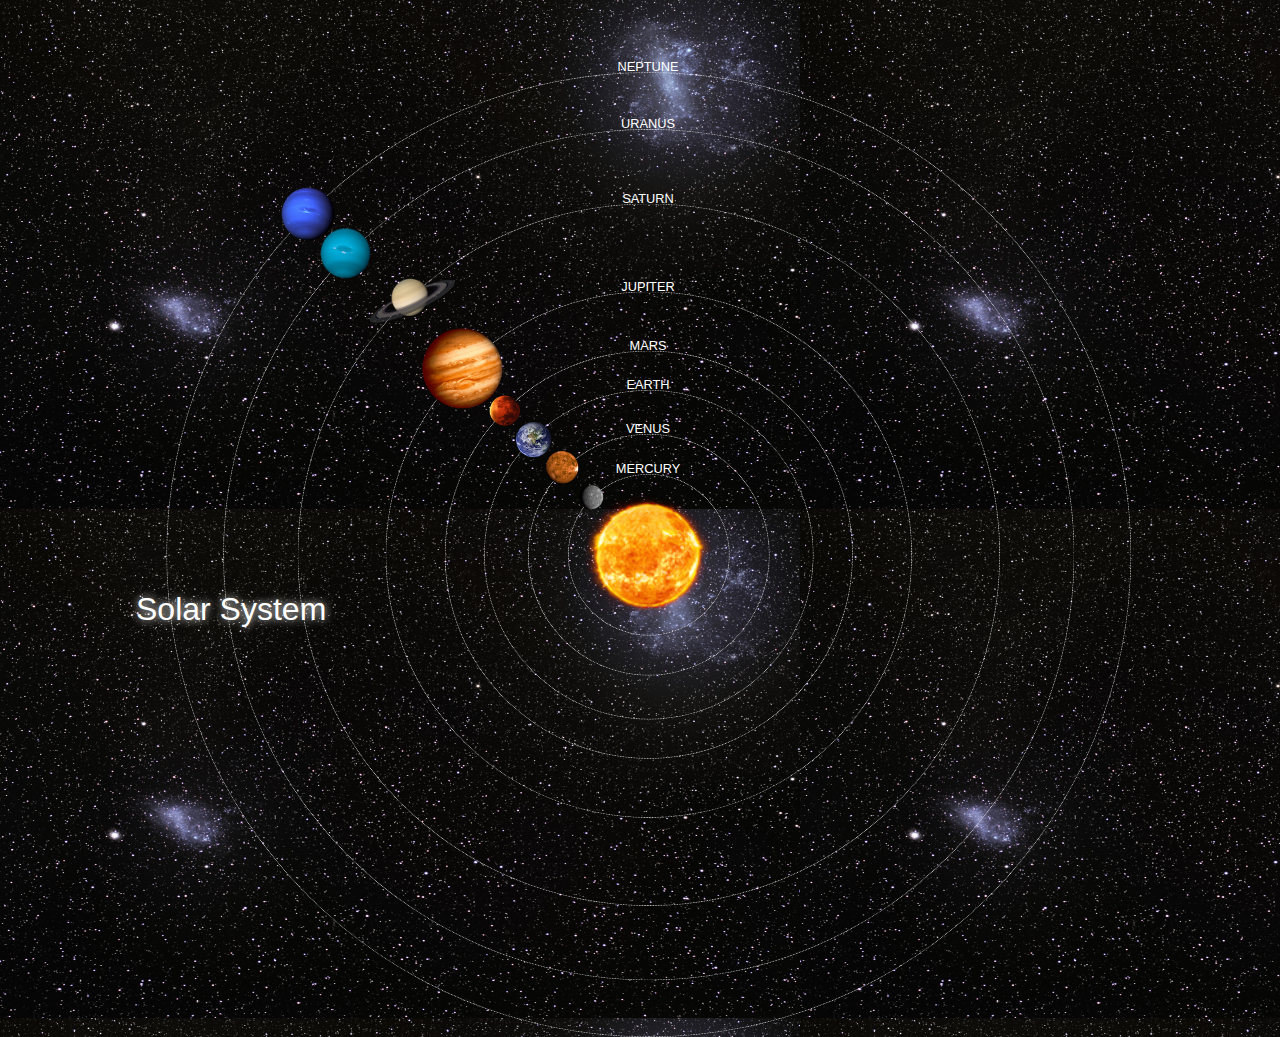
<file: index.html>
<!DOCTYPE html>
<html>
  <head>
    <title>The Solar System</title>
    <link rel="stylesheet" href="style.css" />
  </head>
  <body>
    <div id="container">
      <h1>Solar System</h1>
      <a href="sun.html"><img src="images/sun.png" id="sun" /></a>
      <div id="neptune-orbit">
        <a href="neptune.html"><img src="images/neptune.png" id="neptune" /></a>
      </div>
      <div id="neptune-label" class="label-box">
        <a href="neptune.html">NEPTUNE</a>
      </div>
      <div id="uranus-orbit">
        <a href="uranus.html"><img src="images/uranus.png" id="uranus" /></a>
      </div>
      <div id="uranus-label" class="label-box">
        <a href="uranus.html">URANUS</a>
      </div>
      <div id="saturn-orbit">
        <a href="saturn.html"><img src="images/saturn.png" id="saturn" /></a>
      </div>
      <div id="saturn-label" class="label-box">
        <a href="saturn.html">SATURN</a>
      </div>
      <div id="jupiter-orbit">
        <a href="jupiter.html"><img src="images/jupiter.png" id="jupiter" /></a>
      </div>
      <div id="jupiter-label" class="label-box">
        <a href="jupiter.html">JUPITER</a>
      </div>
      <div id="mars-orbit">
        <a href="mars.html"><img src="images/mars.png" id="mars" /></a>
      </div>
      <div id="mars-label" class="label-box">
        <a href="mars.html">MARS</a>
      </div>
      <div id="earth-orbit">
        <a href="earth.html"><img src="images/earth.png" id="earth" /></a>
      </div>
      <div id="earth-label" class="label-box">
        <a href="earth.html">EARTH</a>
      </div>
      <div id="venus-orbit">
        <a href="venus.html"><img src="images/venus.png" id="venus" /></a>
      </div>
      <div id="venus-label" class="label-box">
        <a href="venus.html">VENUS</a>
      </div>
      <div id="mercury-orbit">
        <a href="mercury.html"><img src="images/mercury.png" id="mercury" /></a>
      </div>
      <div id="mercury-label" class="label-box">
        <a href="mercury.html">MERCURY</a>
      </div>
    </div>
  </body>
</html>
</file>
<file: style.css>
body {
  width: 100%;
  height: 100%;
  background-image: url("images/space.png");
  overflow: hidden;
}

h1 {
  color: white;
  font-family: "Gill Sans", "Gill Sans MT", Calibri, "Trebuchet MS", sans-serif;
  font-weight: 100;
  font-size: 40px;
  text-shadow: 0 0 10px;
}

/*************************************************SUN************************************************/
#sun {
  position: absolute;
  z-index: 1000;
  width: 160px;
  bottom: 10px;
  left: 50%;
  margin-left: -80px;
}

/*************************************************NEPTUNE************************************************/

#neptune {
  width: 66px;
  height: 66px;
  margin: 143px;
  z-index: 1000;
  animation: spin-right 8s linear infinite;
  -webkit-animation: spin-right 8s linear infinite;
}

#neptune-orbit {
  position: absolute;
  width: 1204px;
  height: 1204px;
  bottom: -512px;
  left: 50%;
  margin-left: -602px;
  border: 1px dotted whitesmoke;
  border-radius: 50%;
  animation: spin-left 14s linear infinite;
  -webkit-animation: spin-left 14s linear infinite;
}

#neptune-label {
  bottom: 692px;
}

/*************************************************URANUS************************************************/

#uranus {
  width: 66px;
  height: 66px;
  margin: 120px;
  z-index: 1000;
  animation: spin-right 8s linear infinite;
  -webkit-animation: spin-right 8s linear infinite;
}

#uranus-orbit {
  position: absolute;
  width: 1062px;
  height: 1062px;
  bottom: -441px;
  left: 50%;
  margin-left: -531px;
  border: 1px dotted whitesmoke;
  border-radius: 50%;
  animation: spin-left 15s linear infinite;
  -webkit-animation: spin-left 15s linear infinite;
}

#uranus-label {
  bottom: 620px;
}

/*************************************************SATURN************************************************/

#saturn {
  width: 110px;
  margin: 85px;
  z-index: 1000;
  animation: spin-right 13s linear infinite;
  -webkit-animation: spin-right 13s linear infinite;
}

#saturn-orbit {
  position: absolute;
  width: 876px;
  height: 876px;
  bottom: -348px;
  left: 50%;
  margin-left: -438px;
  border: 1px dotted whitesmoke;
  border-radius: 50%;
  animation: spin-left 13s linear infinite;
  -webkit-animation: spin-left 13s linear infinite;
}

#saturn-label {
  bottom: 527px;
}

/*************************************************JUPITER************************************************/

#jupiter {
  width: 100px;
  height: 100px;
  margin: 45px;
  z-index: 1000;
  animation: spin-right 10s linear infinite;
  -webkit-animation: spin-right 10s linear infinite;
}

#jupiter-orbit {
  position: absolute;
  width: 656px;
  height: 656px;
  bottom: -238px;
  left: 50%;
  margin-left: -328px;
  border: 1px dotted whitesmoke;
  border-radius: 50%;
  animation: spin-left 10s linear infinite;
  -webkit-animation: spin-left 10s linear infinite;
}

#jupiter-label {
  bottom: 417px;
}

/*==================== MARS ====================*/

#mars {
  width: 38px;
  height: 38px;
  margin: 55px;
  z-index: 1000;
  animation: spin-right 3s linear infinite;
  -webkit-animation: spin-right 3s linear infinite;
}

#mars-orbit {
  position: absolute;
  width: 508px;
  height: 508px;
  bottom: -164px;
  left: 50%;
  margin-left: -254px;
  border: 1px dotted white;
  border-radius: 50%;
  animation: spin-left 4s linear infinite;
  -webkit-animation: spin-left 4s linear infinite;
}

#mars-label {
  bottom: 343px;
}

/*==================== EARTH ====================*/

#earth {
  width: 50px;
  height: 50px;
  margin: 36px;
  z-index: 1000;
  animation: spin-right 3s linear infinite;
  -webkit-animation: spin-right 3s linear infinite;
}

#earth-orbit {
  position: absolute;
  width: 410px;
  height: 410px;
  bottom: -115px;
  left: 50%;
  margin-left: -205px;
  border: 1px dotted white;
  border-radius: 50%;
  animation: spin-left 5s linear infinite;
  -webkit-animation: spin-left 5s linear infinite;
}

#earth-label {
  bottom: 294px;
}

/*==================== VENUS ====================*/

#venus {
  width: 50px;
  height: 50px;
  margin: 16px;
  z-index: 1000;
}

#venus-orbit {
  position: absolute;
  width: 300px;
  height: 300px;
  bottom: -60px;
  left: 50%;
  margin-left: -150px;
  border: 1px dotted white;
  border-radius: 50%;
  animation: spin-left 4s linear infinite;
  -webkit-animation: spin-left 4s linear infinite;
}

#venus-label {
  bottom: 239px;
}

/*==================== MERCURY ====================*/

#mercury {
  width: 40px;
  height: 40px;
  margin: 8px;
  z-index: 1000;
}

#mercury-orbit {
  position: absolute;
  z-index: 1;
  width: 200px;
  height: 200px;
  bottom: -10px;
  left: 50%;
  margin-left: -100px;
  border: 1px dotted white;
  border-radius: 50%;
  animation: spin-left 2s linear infinite;
  -webkit-animation: spin-left 2s linear infinite;
}

#mercury-label {
  bottom: 189px;
}

/*************************************************CONTAINER*************************************************/

#container {
  transform: scale(0.8, 0.8) translate(0, 700px);
}
/*************************************************LABEL BOX*************************************************/
.label-box {
  position: absolute;
  width: 150px;
  left: 50%;
  margin-left: -75px;
  text-align: center;
  font-weight: 100;
  color: white;
  font-family: "Franklin Gothic Medium", "Arial Narrow", Arial, sans-serif;
}

.label-box a {
  text-decoration: none;
  padding: 0;
  margin: 0;
  color: white;
}

.label-box a:visited {
  color: whitesmoke;
}

/*************************************************ANIMATION*************************************************/
@keyframes spin-left {
  100% {
    transform: rotate(-360deg);
    -webkit-transform: rotate(-360deg);
  }
}

@keyframes spin-right {
  100% {
    transform: rotate(360deg);
    -webkit-transform: rotate(360deg);
  }
}
</file>
